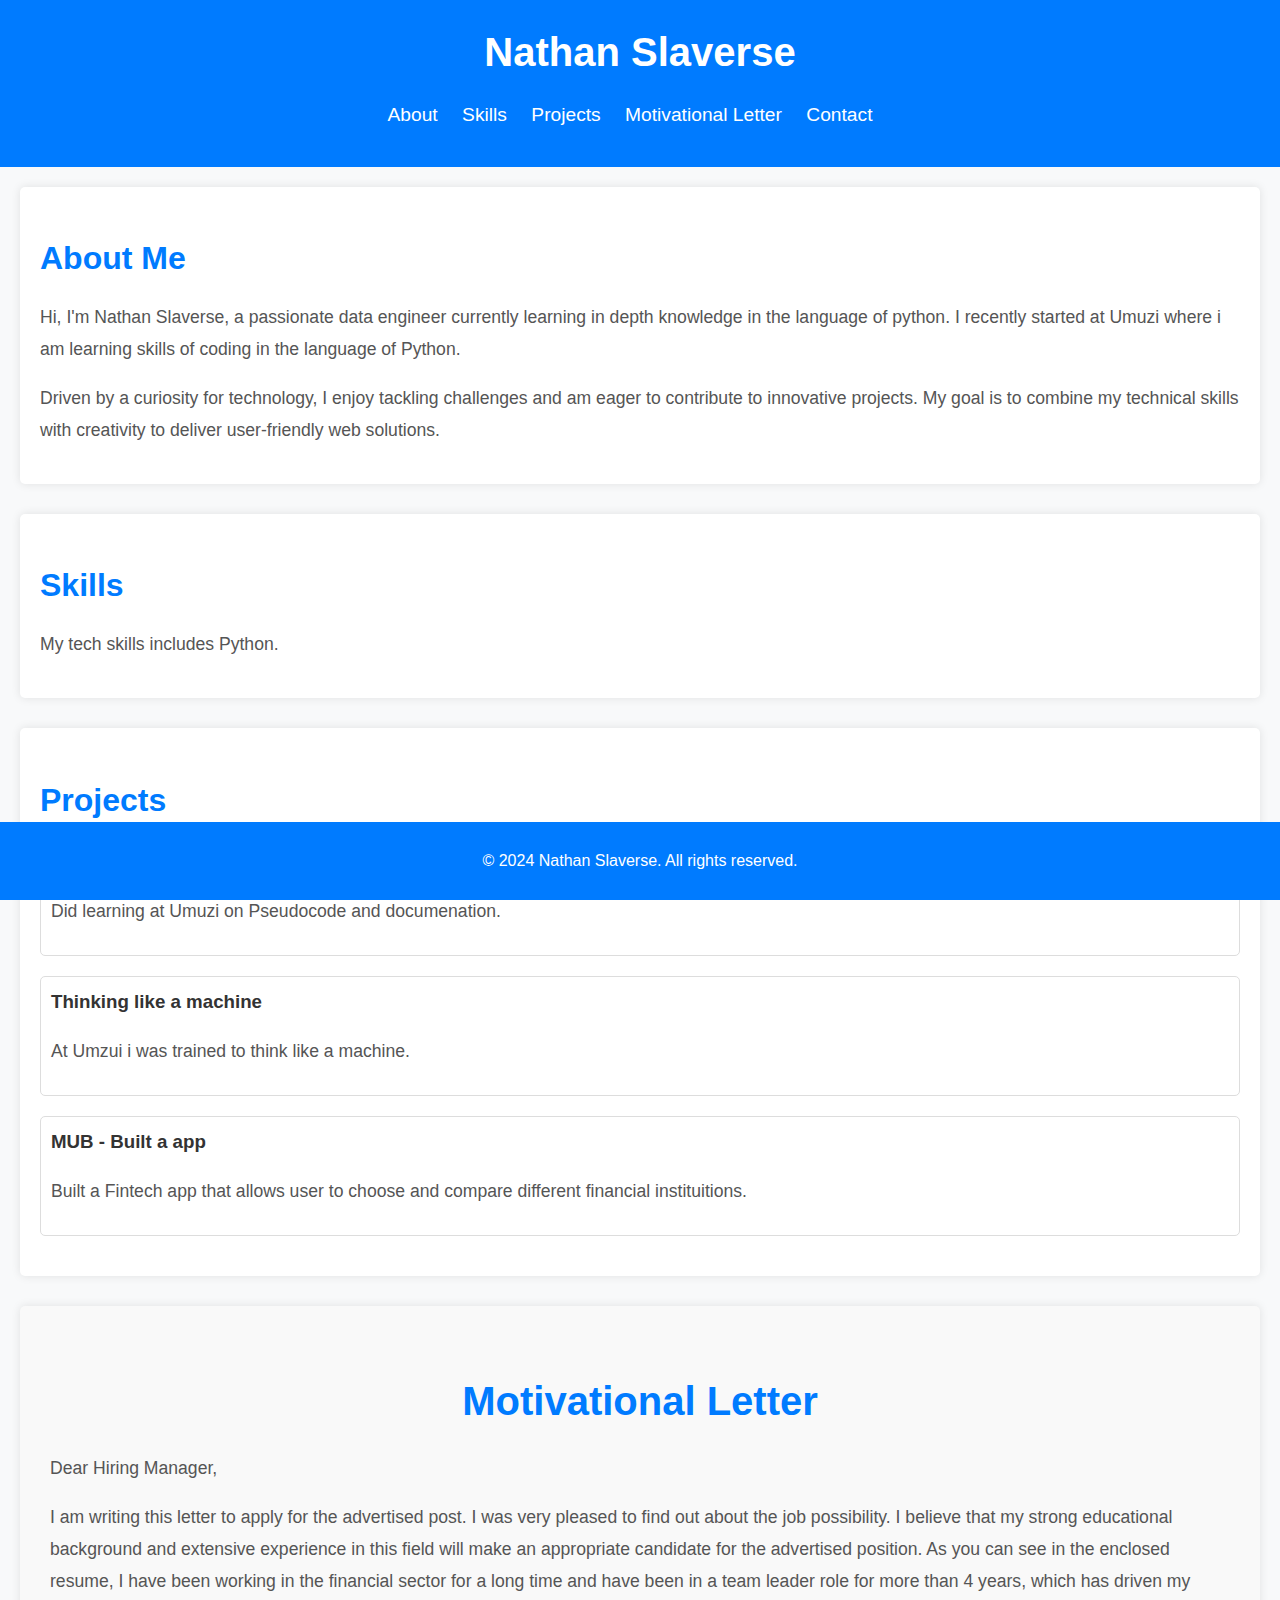
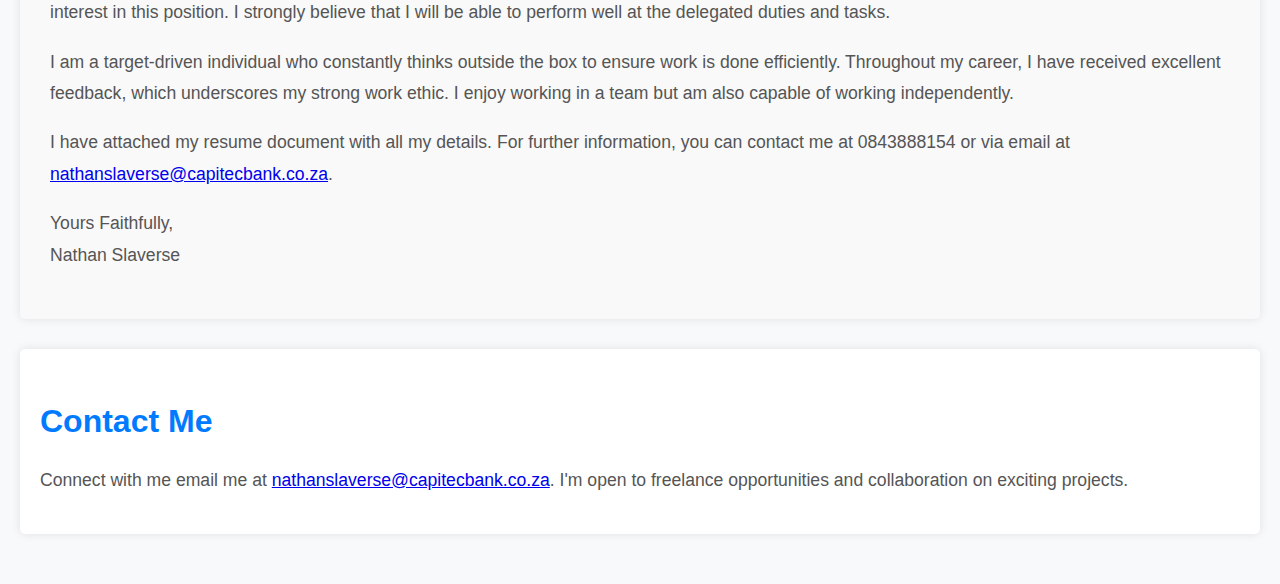
<file: Index.html>
<!DOCTYPE html>
<html lang="en">
<head>
    <meta charset="UTF-8">
    <meta name="viewport" content="width=device-width, initial-scale=1.0">
    <title>Nathan Slaverse - Portfolio</title>
    <link rel="stylesheet" href="styles.css">
</head>
<body>
    <header>
        <h1>Nathan Slaverse</h1>
        <nav>
            <ul>
                <li><a href="#about">About</a></li>
                <li><a href="#skills">Skills</a></li>
                <li><a href="#projects">Projects</a></li>
                <li><a href="#motivation">Motivational Letter</a></li>
                <li><a href="#contact">Contact</a></li>
            </ul>
        </nav>
    </header>
    <main>
        <section id="about">
            <h2>About Me</h2>
            <p>Hi, I'm Nathan Slaverse, a passionate data engineer currently learning in depth knowledge in the language of python. I recently started at Umuzi where i am learning skills of coding in the language of Python.</p>
            <p>Driven by a curiosity for technology, I enjoy tackling challenges and am eager to contribute to innovative projects. My goal is to combine my technical skills with creativity to deliver user-friendly web solutions.</p>
        </section>
        <section id="skills">
            <h2>Skills</h2>
            <p>My tech skills includes Python.</p>
        </section>
        <section id="projects">
            <h2>Projects</h2>
            <div class="project">
                <h3>Pseudocode and Documentation</h3>
                <p>Did learning at Umuzi on Pseudocode and documenation.</p>
            </div>
            <div class="project">
                <h3>Thinking like a machine</h3>
                <p>At Umzui i was trained to think like a machine.</p>
            </div>
            <div class="project">
                <h3>MUB - Built a app </h3>
                <p>Built a Fintech app that allows user to choose and compare different financial instituitions.</p>
            </div>
        </section>
        <section id="motivation">
            <h2>Motivational Letter</h2>
            <p>Dear Hiring Manager,</p>
            <p>I am writing this letter to apply for the advertised post. I was very pleased to find out about the job possibility. I believe that my strong educational background and extensive experience in this field will make an appropriate candidate for the advertised position. As you can see in the enclosed resume, I have been working in the financial sector for a long time and have been in a team leader role for more than 4 years, which has driven my interest in this position. I strongly believe that I will be able to perform well at the delegated duties and tasks.</p>
            <p>I am a target-driven individual who constantly thinks outside the box to ensure work is done efficiently. Throughout my career, I have received excellent feedback, which underscores my strong work ethic. I enjoy working in a team but am also capable of working independently.</p>
            <p>I have attached my resume document with all my details. For further information, you can contact me at 0843888154 or via email at <a href="mailto:nathanslaverse@capitecbank.co.za">nathanslaverse@capitecbank.co.za</a>.</p>
            <p>Yours Faithfully,<br>Nathan Slaverse</p>
        </section>
        <section id="contact">
            <h2>Contact Me</h2>
            <p>Connect with me email me at <a href="mailto:nathanslaverse@capitecbank.co.za">nathanslaverse@capitecbank.co.za</a>. I'm open to freelance opportunities and collaboration on exciting projects.</p>
        </section>
    </main>
    <footer>
        <p>&copy; 2024 Nathan Slaverse. All rights reserved.</p>
    </footer>
</body>
</html>
</file>
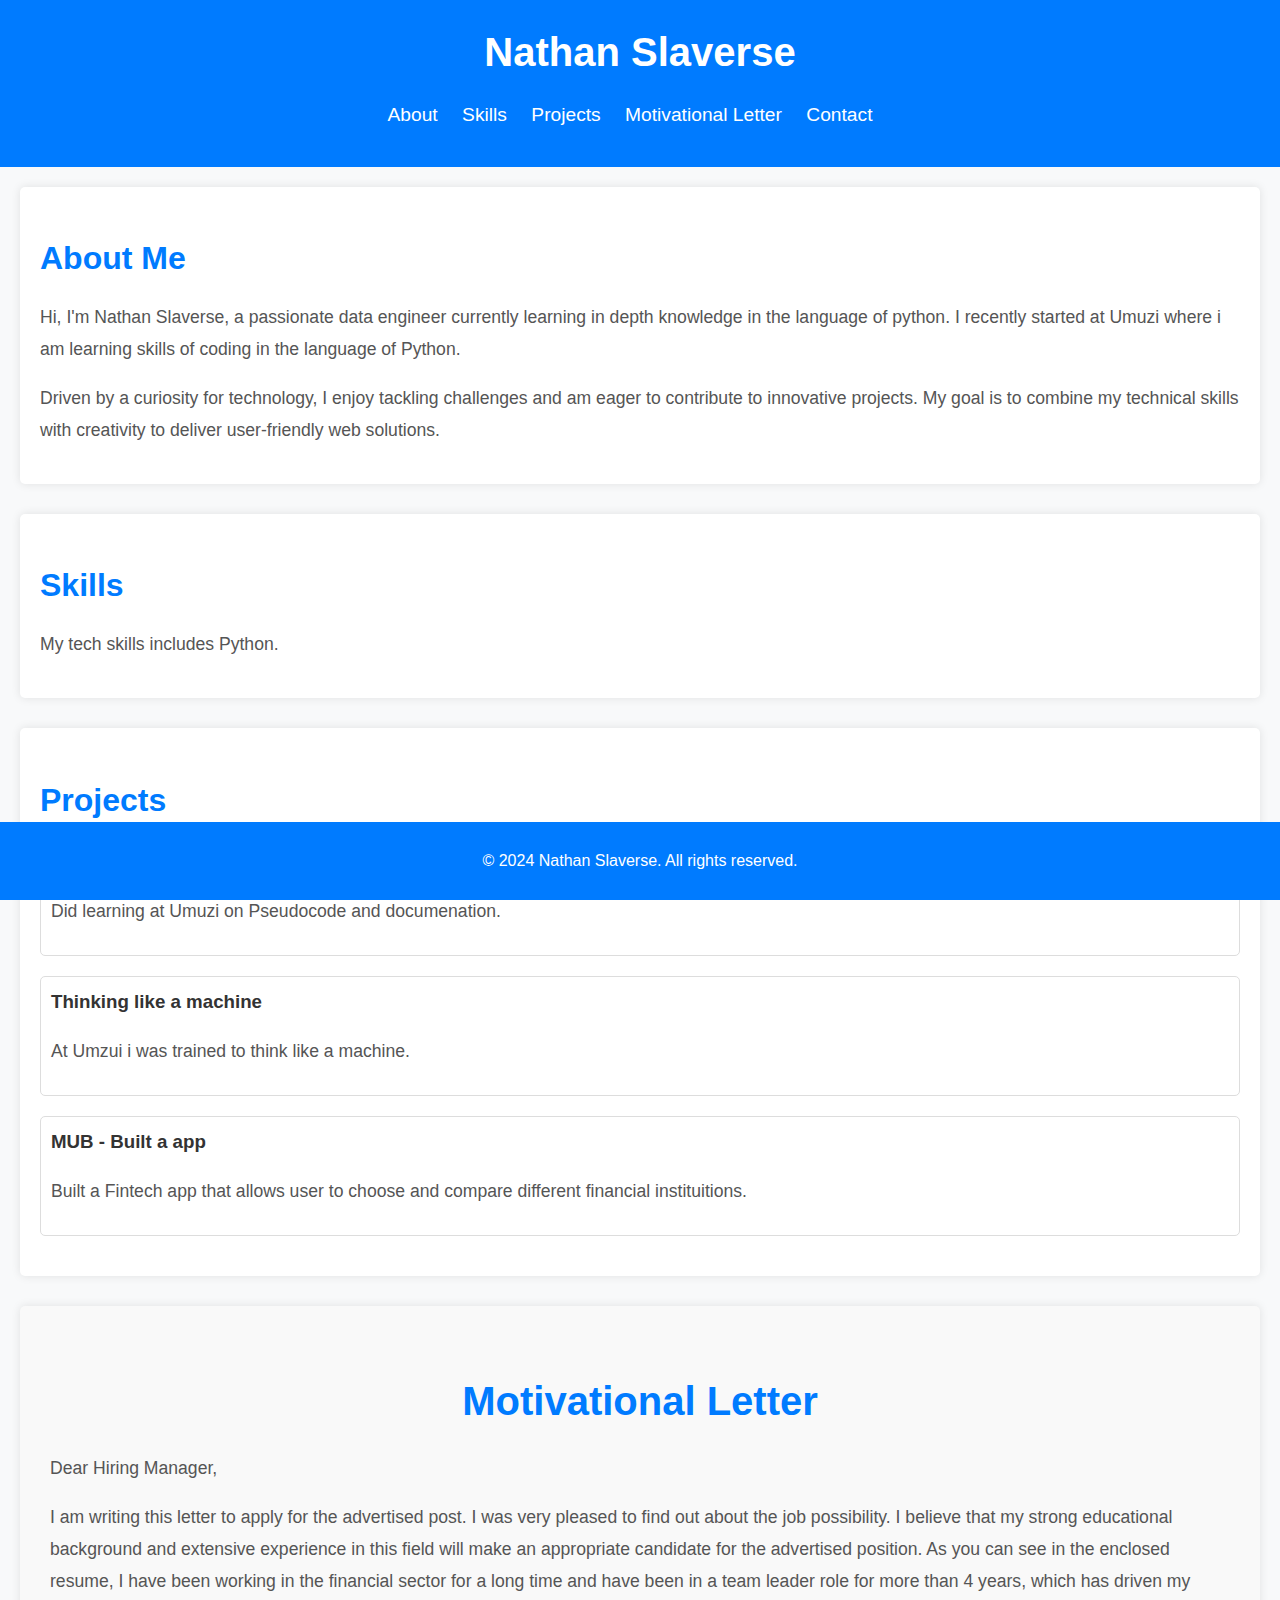
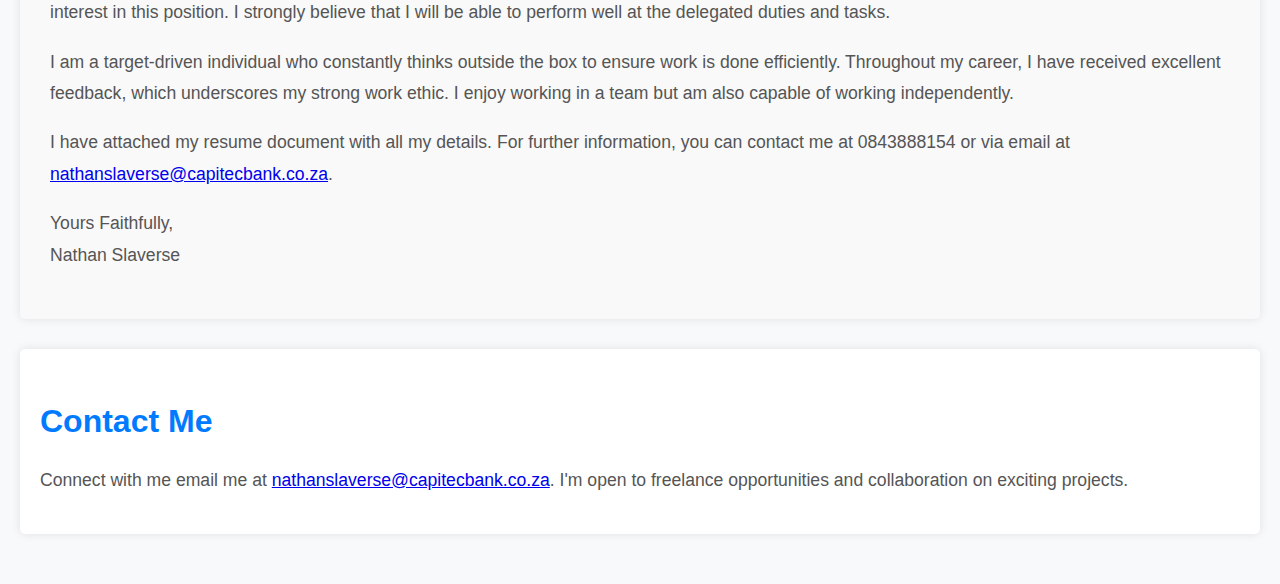
<file: Nathan Website.html>
<!DOCTYPE html>
<html lang="en">
<head>
    <meta charset="UTF-8">
    <meta name="viewport" content="width=device-width, initial-scale=1.0">
    <title>Nathan Slaverse - Portfolio</title>
    <link rel="stylesheet" href="styles.css">
</head>
<body>
    <header>
        <h1>Nathan Slaverse</h1>
        <nav>
            <ul>
                <li><a href="#about">About</a></li>
                <li><a href="#skills">Skills</a></li>
                <li><a href="#projects">Projects</a></li>
                <li><a href="#motivation">Motivational Letter</a></li>
                <li><a href="#contact">Contact</a></li>
            </ul>
        </nav>
    </header>
    <main>
        <section id="about">
            <h2>About Me</h2>
            <p>Hi, I'm Nathan Slaverse, a passionate data engineer currently learning in depth knowledge in the language of python. I recently started at Umuzi where i am learning skills of coding in the language of Python.</p>
            <p>Driven by a curiosity for technology, I enjoy tackling challenges and am eager to contribute to innovative projects. My goal is to combine my technical skills with creativity to deliver user-friendly web solutions.</p>
        </section>
        <section id="skills">
            <h2>Skills</h2>
            <p>My tech skills includes Python.</p>
        </section>
        <section id="projects">
            <h2>Projects</h2>
            <div class="project">
                <h3>Pseudocode and Documentation</h3>
                <p>Did learning at Umuzi on Pseudocode and documenation.</p>
            </div>
            <div class="project">
                <h3>Thinking like a machine</h3>
                <p>At Umzui i was trained to think like a machine.</p>
            </div>
            <div class="project">
                <h3>MUB - Built a app </h3>
                <p>Built a Fintech app that allows user to choose and compare different financial instituitions.</p>
            </div>
        </section>
        <section id="motivation">
            <h2>Motivational Letter</h2>
            <p>Dear Hiring Manager,</p>
            <p>I am writing this letter to apply for the advertised post. I was very pleased to find out about the job possibility. I believe that my strong educational background and extensive experience in this field will make an appropriate candidate for the advertised position. As you can see in the enclosed resume, I have been working in the financial sector for a long time and have been in a team leader role for more than 4 years, which has driven my interest in this position. I strongly believe that I will be able to perform well at the delegated duties and tasks.</p>
            <p>I am a target-driven individual who constantly thinks outside the box to ensure work is done efficiently. Throughout my career, I have received excellent feedback, which underscores my strong work ethic. I enjoy working in a team but am also capable of working independently.</p>
            <p>I have attached my resume document with all my details. For further information, you can contact me at 0843888154 or via email at <a href="mailto:nathanslaverse@capitecbank.co.za">nathanslaverse@capitecbank.co.za</a>.</p>
            <p>Yours Faithfully,<br>Nathan Slaverse</p>
        </section>
        <section id="contact">
            <h2>Contact Me</h2>
            <p>Connect with me email me at <a href="mailto:nathanslaverse@capitecbank.co.za">nathanslaverse@capitecbank.co.za</a>. I'm open to freelance opportunities and collaboration on exciting projects.</p>
        </section>
    </main>
    <footer>
        <p>&copy; 2024 Nathan Slaverse. All rights reserved.</p>
    </footer>
</body>
</html>
</file>
<file: styles.css>
body {
    font-family: 'Arial', sans-serif;
    line-height: 1.6;
    margin: 0;
    padding: 0;
    background-color: #f8f9fa; /* Light gray background color */
    color: #333;
}

header {
    background-color: #007bff; /* Primary blue color */
    color: #fff;
    padding: 20px 0;
    text-align: center;
}

header h1 {
    margin: 0;
    font-size: 2.5em;
}

nav ul {
    list-style-type: none;
    padding: 0;
}

nav ul li {
    display: inline;
    margin-right: 20px;
}

nav ul li a {
    color: #fff;
    text-decoration: none;
    font-size: 1.2em;
    transition: color 0.3s ease;
}

nav ul li a:hover {
    color: #f8f9fa;
}

main {
    padding: 20px;
}

section {
    margin-bottom: 30px;
    padding: 20px;
    background-color: #fff; /* White background color for sections */
    border-radius: 5px;
    box-shadow: 0 0 10px rgba(0,0,0,0.1);
}

section h2 {
    color: #007bff;
    font-size: 2em;
    margin-bottom: 10px;
}

section p {
    color: #555;
    font-size: 1.1em;
    line-height: 1.8;
}

.project {
    margin-bottom: 20px;
    padding: 10px;
    border: 1px solid #ddd;
    border-radius: 5px;
}

.project h3 {
    color: #333;
    margin-top: 0;
}

#motivation {
    background-color: #f9f9f9; /* Light gray background color for motivation section */
    padding: 30px;
    border-radius: 5px;
    box-shadow: 0 0 10px rgba(0,0,0,0.1);
    margin-bottom: 30px;
}

#motivation p {
    font-size: 1.1em;
    line-height: 1.8;
    color: #555;
}

#motivation h2 {
    color: #007bff;
    font-size: 2.5em;
    margin-bottom: 20px;
    text-align: center;
}

footer {
    background-color: #007bff;
    color: #fff;
    text-align: center;
    padding: 10px 0;
    position: fixed;
    bottom: 0;
    width: 100%;
}
</file>
